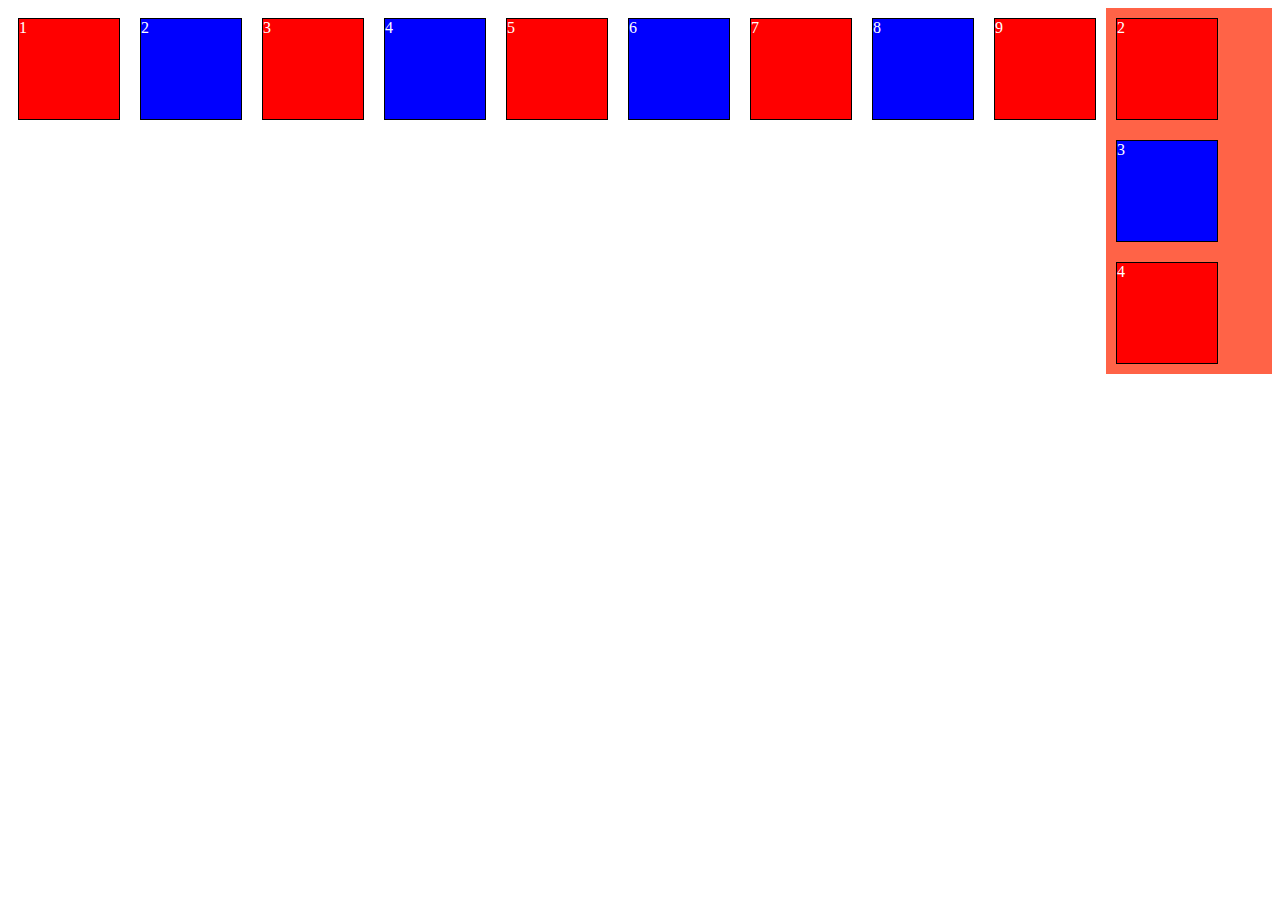
<file: ejemplo2/index.html>
<!DOCTYPE html>
<html>
  <head>
    <title>Cuadrados</title>
    <style type="text/css">
      .square {
        float: left;
        background-color: red;
        width: 100px;
        height: 100px;
        margin: 10px;
        border: 1px solid black;
        color: white;
      }
      .square:nth-child(even) {
        background-color: blue;
      }
      .william{
        background: tomato;
        display: flex;
        flex-direction: column;
        vertical-align: 20px;
      }
    </style>
  </head>
  <body>
    <div class="square">1</div>
    <div class="square">2</div>
    <div class="square">3</div>
    <div class="square">4</div>
    <div class="square">5</div>
    <div class="square">6</div>
    <div class="square">7</div>
    <div class="square">8</div>
    <div class="square">9</div>

    <div class="william">
      <div class="square">2</div>
    <div class="square">3</div>
    <div class="square">4</div>
    </div>
  </body>
</html>
</file>
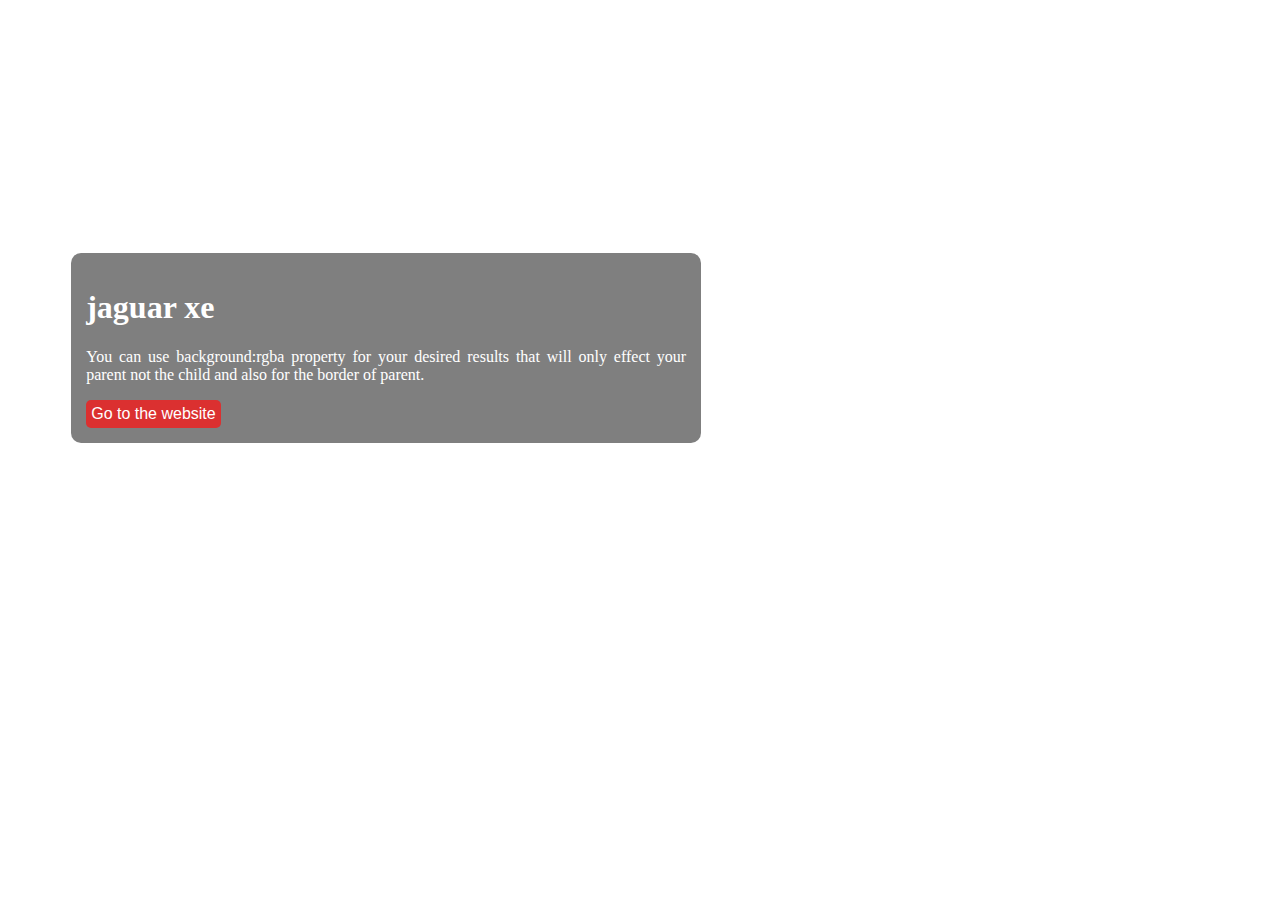
<file: html-css-reto1/index.html>
<!DOCTYPE html>
<html lang="en">

<head>
    <meta charset="utf-8">
    <meta http-equiv="X-UA-Compatible" content="IE=edge">
    <meta name="viewport" content="width=device-width, initial-scale=1">
    <title>Prueba</title>
    <link href="css/style.css" rel="stylesheet">
    <link rel="stylesheet" href="https://fonts.googleapis.com/css?family=Tangerine">
</head>

<body>
    <div class="contenedor">
        <h1>jaguar xe</h1>
        <p>You can use background:rgba property for your desired results that will only effect your parent not the child and also for the border of parent.</p>
        <a href="https://www.jaguar.com/index.html" target="_blank">
            <button type="button">Go to the website</button>
        </a>
    </div>
</body>

</html>
</file>
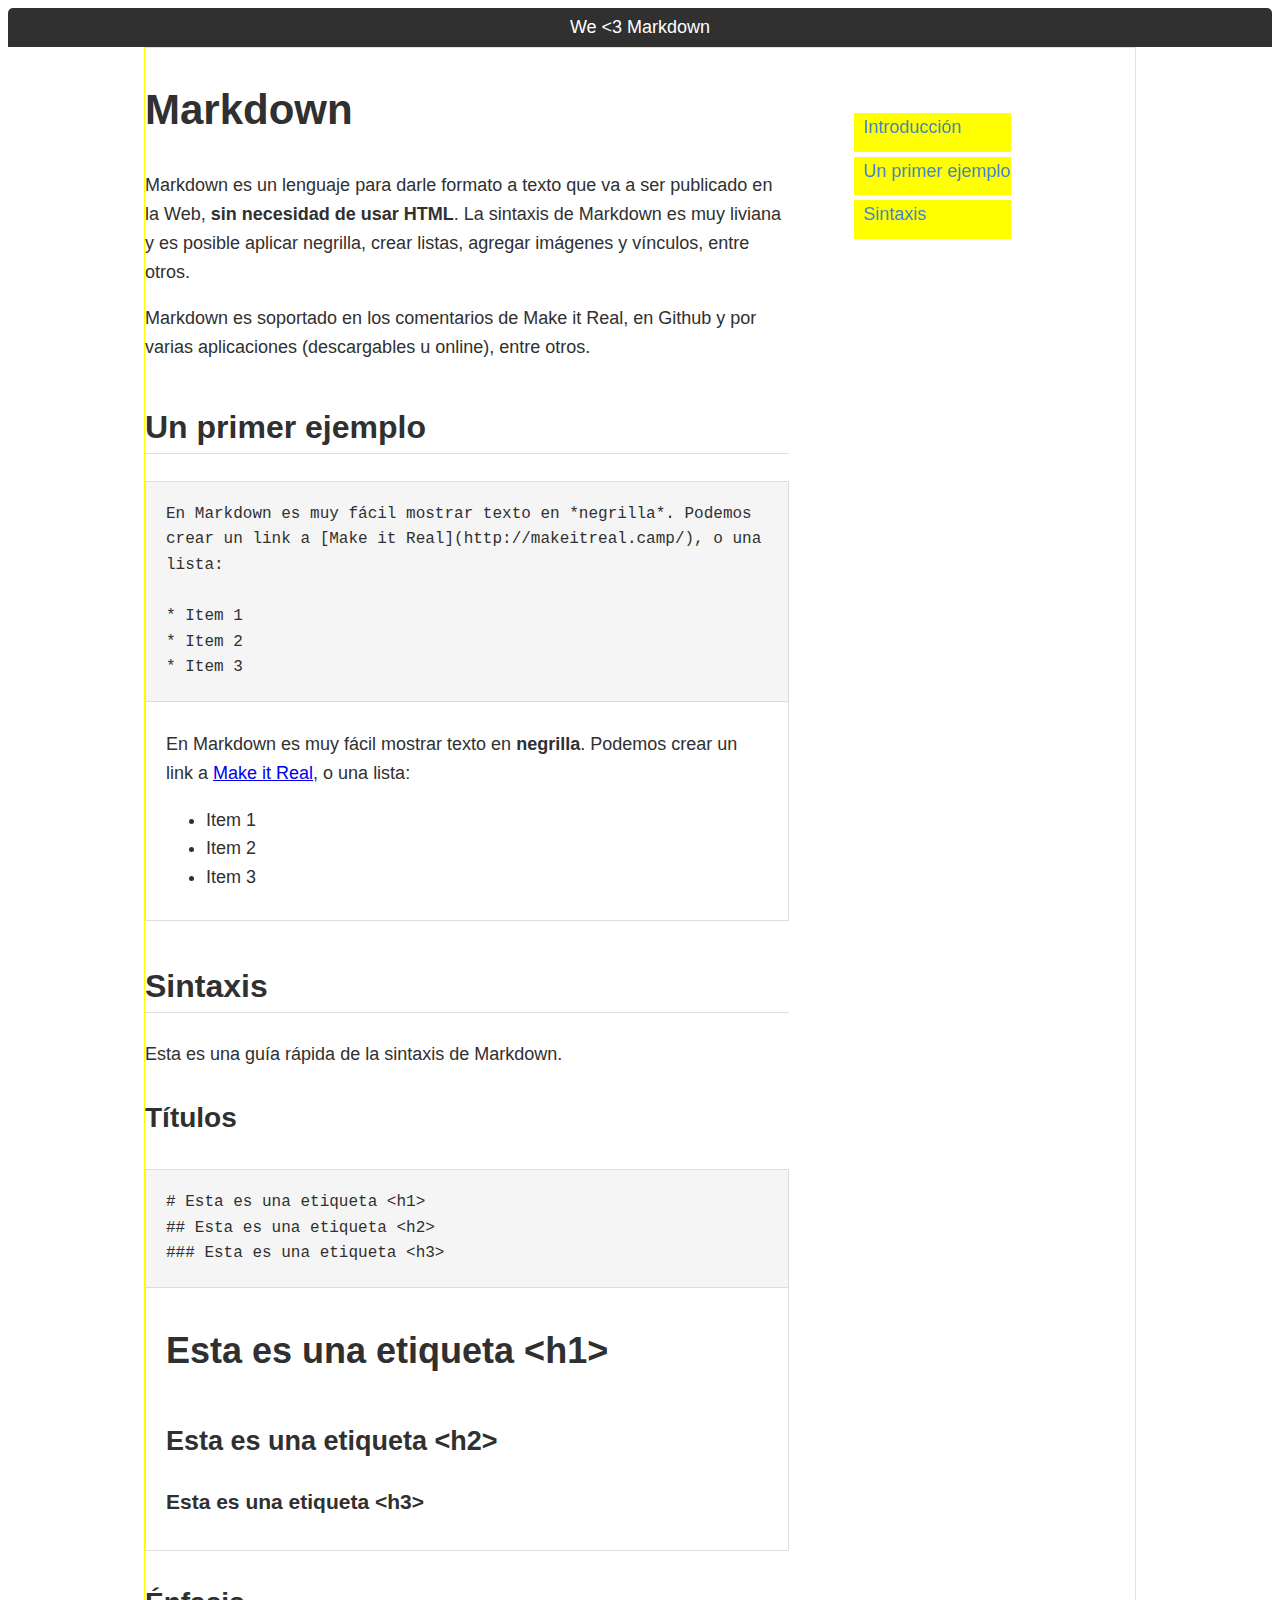
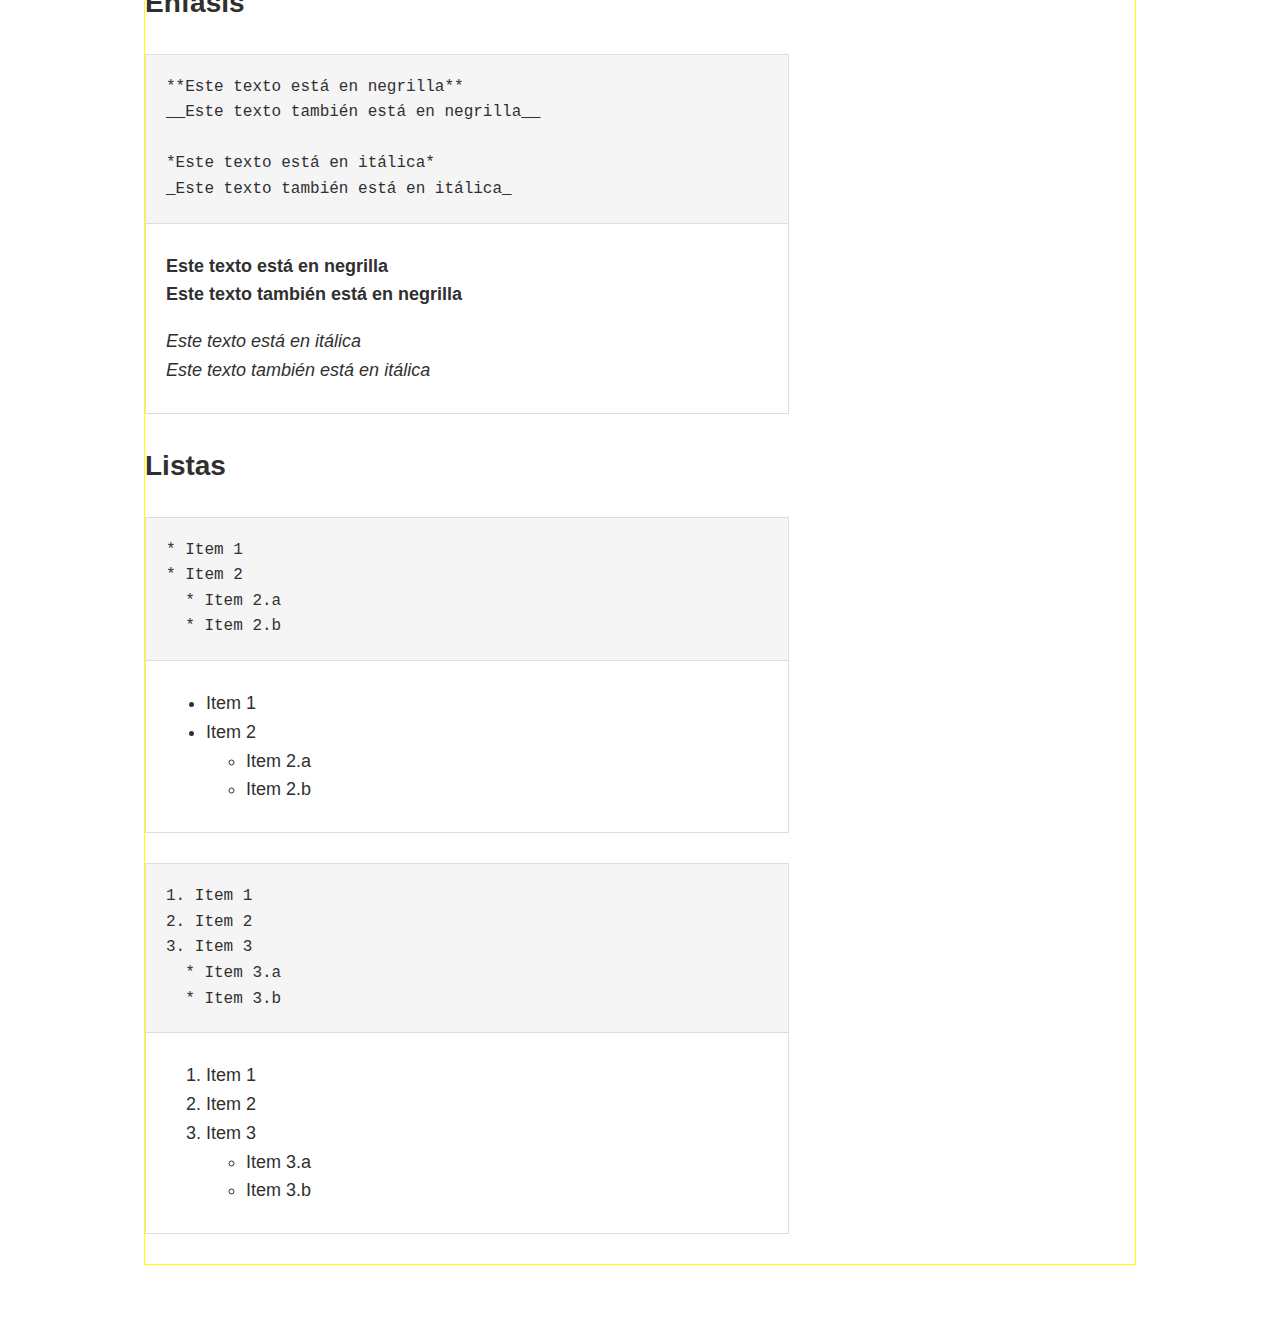
<file: Markdown - copia/index.html>
<!DOCTYPE html>
<html lang="en">
<head>
  <meta charset="UTF-8">
  <title>Markdown</title>

  <!-- <link rel="stylesheet" src="http://normalize-css.googlecode.com/svn/trunk/normalize.css" /> -->
  <link rel="stylesheet" href="style.css">
</head>
<body>
  <div class="ribbon">
    We &lt;3 Markdown
  </div>
  <div class="container">
    <div class="left">
      <h1 id="intro">Markdown</h1>
      <p>Markdown es un lenguaje para darle formato a texto que va a 
        ser publicado en la Web, <strong>sin necesidad de usar 
        HTML</strong>. La sintaxis de Markdown es muy liviana y es 
        posible aplicar negrilla, crear listas, agregar imágenes y 
        vínculos, entre otros.</p>
      
      <p>Markdown es soportado en los comentarios de Make it Real, en 
        Github y por varias aplicaciones (descargables u online), 
        entre otros.</p>
      
      <h2 id="primer-ejemplo">Un primer ejemplo</h2>
      
      <pre class="markdown">En Markdown es muy fácil mostrar texto en *negrilla*. Podemos crear un link a [Make it Real](http://makeitreal.camp/), o una lista:

* Item 1
* Item 2
* Item 3</pre>
      
      <div class="markdown">
        <p>En Markdown es muy fácil mostrar texto en <strong>negrilla</strong>. Podemos crear un link a <a href="http://makeitreal.camp/">Make it Real</a>, o una lista:</p>

        <ul>
          <li>Item 1</li>
          <li>Item 2</li>
          <li>Item 3</li>
        </ul>
      </div>

      <h2 id="sintaxis">Sintaxis</h2>

      <p>Esta es una guía rápida de la sintaxis de Markdown.</p>

      <h3>Títulos</h3>

      <pre class="markdown"># Esta es una etiqueta &lt;h1&gt;
## Esta es una etiqueta &lt;h2&gt;
### Esta es una etiqueta &lt;h3&gt;</pre>
      <div class="markdown">
        <h1>Esta es una etiqueta &lt;h1&gt;</h1>
        <h2>Esta es una etiqueta &lt;h2&gt;</h2>
        <h3>Esta es una etiqueta &lt;h3&gt;</h3>
      </div>

      <h3>Énfasis</h3>
      <pre class="markdown">**Este texto está en negrilla**
__Este texto también está en negrilla__

*Este texto está en itálica*
_Este texto también está en itálica_</pre>
      <div class="markdown">
        <p><strong>Este texto está en negrilla</strong><br>
          <strong>Este texto también está en negrilla</strong></p>
        <p><em>Este texto está en itálica</em><br>
          <em>Este texto también está en itálica</em></p>
      </div>

      <h3>Listas</h3>

      <pre class="markdown">* Item 1
* Item 2
  * Item 2.a
  * Item 2.b</pre>
      <div class="markdown">
        <ul>
          <li>Item 1</li>
          <li>Item 2
            <ul>
              <li>Item 2.a</li>
              <li>Item 2.b</li>
            </ul>
          </li>
        </ul>
      </div>

      <pre class="markdown">1. Item 1
2. Item 2
3. Item 3
  * Item 3.a
  * Item 3.b</pre>
      <div class="markdown">
        <ol>
          <li>Item 1</li>
          <li>Item 2</li>
          <li>Item 3
            <ul>
              <li>Item 3.a</li>
              <li>Item 3.b</li>
            </ul>
          </li>
        </ol>
      </div>

    </div><div class="right">
      <nav>
        <a href="#intro">Introducción</a>
        <a href="#primer-ejemplo">Un primer ejemplo</a>
        <a href="#sintaxis">Sintaxis</a>
        
      </nav>
    </div>
  </div>
</body>
</html>
</file>
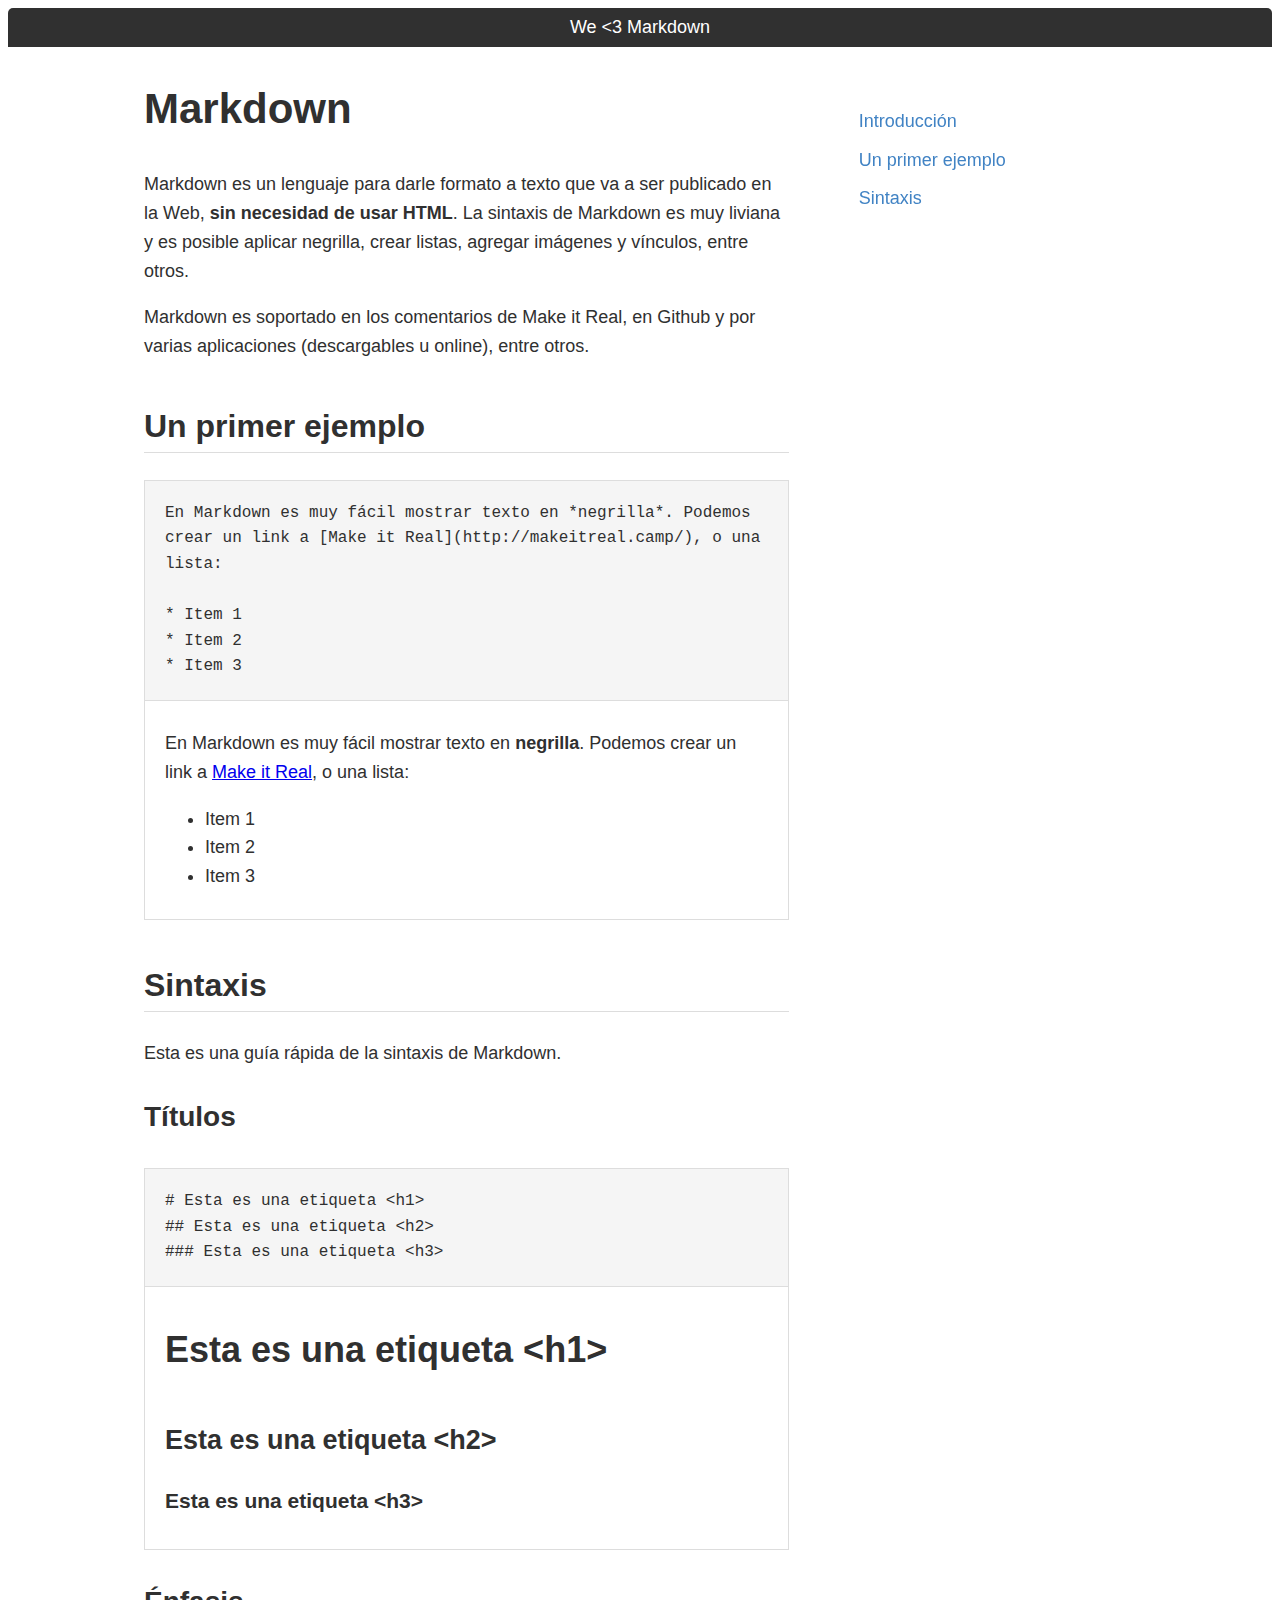
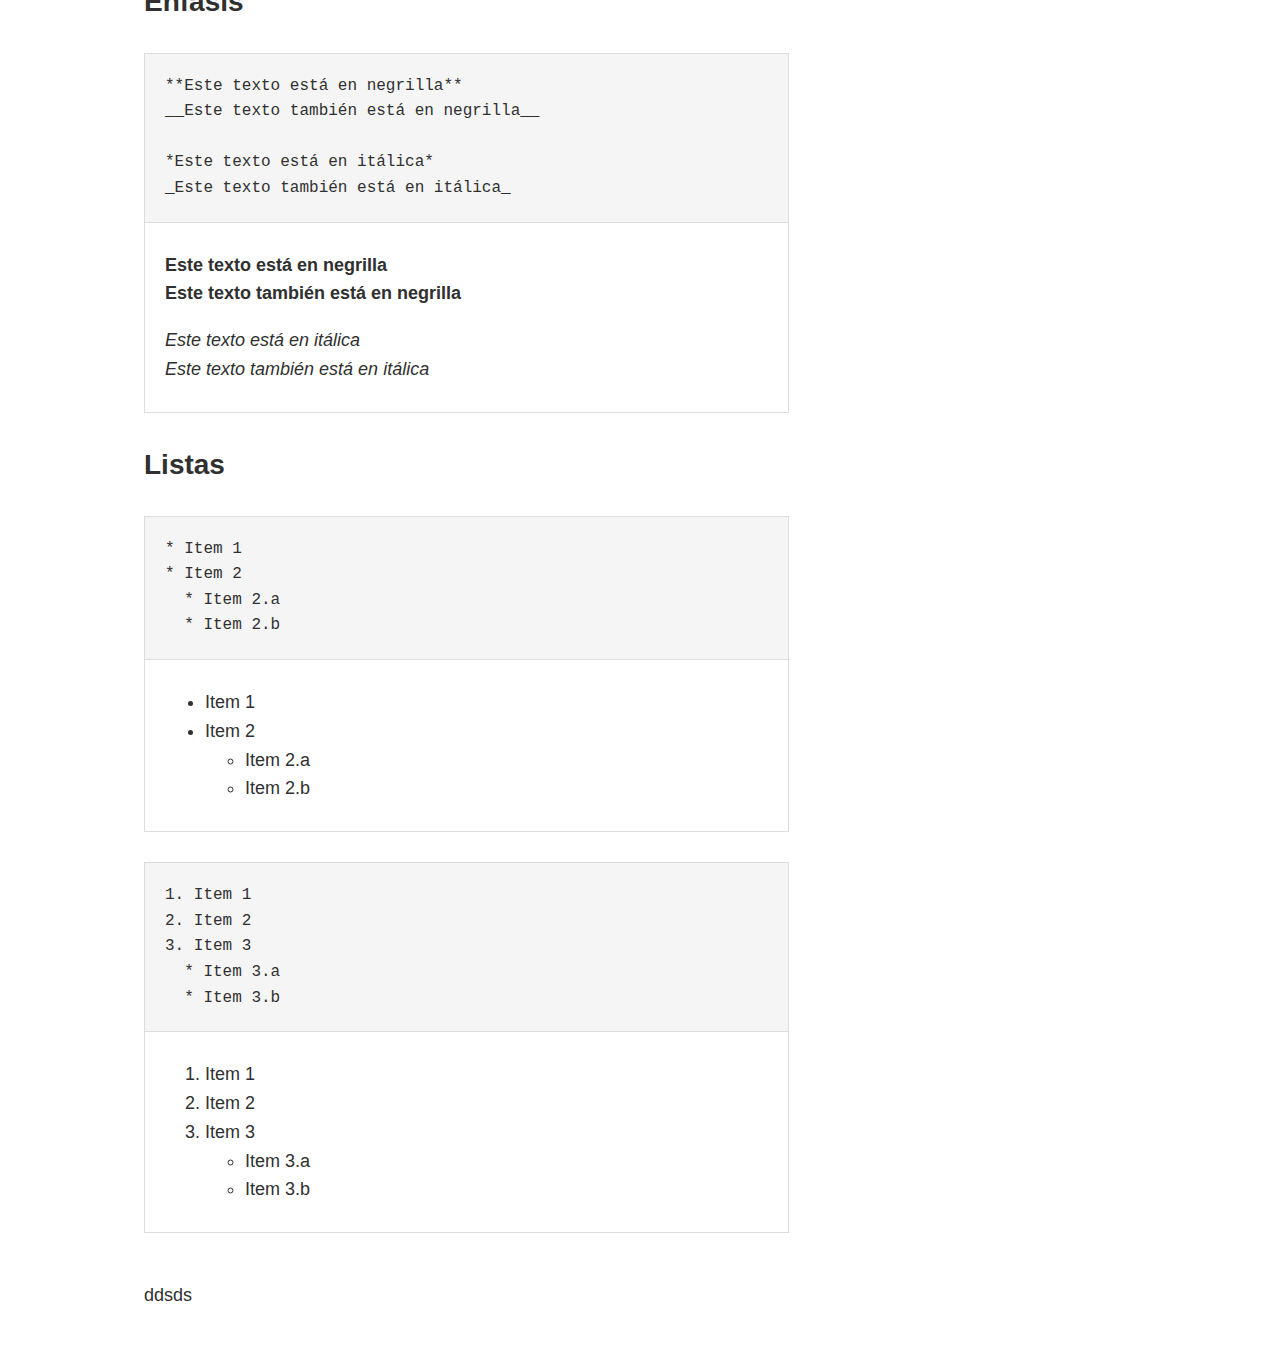
<file: Markdown/index.html>
<!DOCTYPE html>
<html lang="en">
<head>
  <meta charset="UTF-8">
  <title>Markdown</title>

  <!-- <link rel="stylesheet" src="http://normalize-css.googlecode.com/svn/trunk/normalize.css" /> -->
  <link rel="stylesheet" href="style.css">
</head>
<body>
  <div class="ribbon">
    We &lt;3 Markdown
  </div>
  <div class="container">
    <div class="left">
      <h1 id="intro">Markdown</h1>
      <p>Markdown es un lenguaje para darle formato a texto que va a 
        ser publicado en la Web, <strong>sin necesidad de usar 
        HTML</strong>. La sintaxis de Markdown es muy liviana y es 
        posible aplicar negrilla, crear listas, agregar imágenes y 
        vínculos, entre otros.</p>
      
      <p>Markdown es soportado en los comentarios de Make it Real, en 
        Github y por varias aplicaciones (descargables u online), 
        entre otros.</p>
      
      <h2 id="primer-ejemplo">Un primer ejemplo</h2>
      
      <pre class="markdown">En Markdown es muy fácil mostrar texto en *negrilla*. Podemos crear un link a [Make it Real](http://makeitreal.camp/), o una lista:

* Item 1
* Item 2
* Item 3</pre>
      
      <div class="markdown">
        <p>En Markdown es muy fácil mostrar texto en <strong>negrilla</strong>. Podemos crear un link a <a href="http://makeitreal.camp/">Make it Real</a>, o una lista:</p>

        <ul>
          <li>Item 1</li>
          <li>Item 2</li>
          <li>Item 3</li>
        </ul>
      </div>

      <h2 id="sintaxis">Sintaxis</h2>

      <p>Esta es una guía rápida de la sintaxis de Markdown.</p>

      <h3>Títulos</h3>

      <pre class="markdown"># Esta es una etiqueta &lt;h1&gt;
## Esta es una etiqueta &lt;h2&gt;
### Esta es una etiqueta &lt;h3&gt;</pre>
      <div class="markdown">
        <h1>Esta es una etiqueta &lt;h1&gt;</h1>
        <h2>Esta es una etiqueta &lt;h2&gt;</h2>
        <h3>Esta es una etiqueta &lt;h3&gt;</h3>
      </div>

      <h3>Énfasis</h3>
      <pre class="markdown">**Este texto está en negrilla**
__Este texto también está en negrilla__

*Este texto está en itálica*
_Este texto también está en itálica_</pre>
      <div class="markdown">
        <p><strong>Este texto está en negrilla</strong><br>
          <strong>Este texto también está en negrilla</strong></p>
        <p><em>Este texto está en itálica</em><br>
          <em>Este texto también está en itálica</em></p>
      </div>

      <h3>Listas</h3>

      <pre class="markdown">* Item 1
* Item 2
  * Item 2.a
  * Item 2.b</pre>
      <div class="markdown">
        <ul>
          <li>Item 1</li>
          <li>Item 2
            <ul>
              <li>Item 2.a</li>
              <li>Item 2.b</li>
            </ul>
          </li>
        </ul>
      </div>

      <pre class="markdown">1. Item 1
2. Item 2
3. Item 3
  * Item 3.a
  * Item 3.b</pre>
      <div class="markdown">
        <ol>
          <li>Item 1</li>
          <li>Item 2</li>
          <li>Item 3
            <ul>
              <li>Item 3.a</li>
              <li>Item 3.b</li>
            </ul>
          </li>
        </ol>
      </div>

    </div><div class="right">
      <nav>
        <a href="#intro">Introducción</a>
        <a href="#primer-ejemplo">Un primer ejemplo</a>
        <a href="#sintaxis">Sintaxis</a>
        
      </nav>
    </div>
    <p>ddsds</p>
  </div>
</body>
</html>
</file>
<file: html-css-reto1/css/style.css>
body {
    background-image: url('https://s3.amazonaws.com/makeitreal/cars/jaguar-xe.jpg');
    background-repeat: no-repeat;
    background-position: center center;
    background-size: cover;
    background-attachment: fixed;
}

.contenedor {
    font-family: 'Roboto', serif;
    max-width: 600px;
    background: rgba(0, 0, 0, 0.5);
    color: white;
    padding: 15px;
    border-radius: 10px;
    margin-top: 20%;
    margin-left: 5%;
    text-align: justify;
}


.contenedor button {
    background-color: #DB3030;
    border: none;
    color: white;
    text-align: center;
    text-decoration: none;
    display: inline-block;
    font-size: 16px;
    border-radius: 5px;
    padding: 5px;
}
</file>
<file: Markdown - copia/style.css>
* { box-sizing: border-box; }

body {
  color: #303030;
  font-family: 'Helvetica Neue', Arial, sans-serif;
  font-size: 18px;
  line-height: 1.6;
}

.ribbon {
  background-color: #303030;
  color: white;
  text-align: center;
  border-top-right-radius: 5px;
  border-top-left-radius: 5px;
  padding: 5px 15px;
}

h1 { font-size: 42px; }
h2 {
  font-size: 32px;
  border-bottom: 1px solid #ddd;
  margin-top: 40px;
}
h3 { font-size: 28px; }

.container {
  width: 992px;
  margin-left: auto;
  margin-right: auto;
  margin-bottom: 60px;
  border:1px solid yellow;
}

.left {
  display: inline-block;
  width: 65%;
}

.right {
  display: inline-block;
  width: 35%;
  vertical-align: top;
}

nav {
  margin: 40px 0 0 40px;
  padding: 20px 20px 10px;
  position: fixed;
}

nav a {
  display: block;
  color: #4183c4;
  font-size: 18px;
  text-decoration: none;
  padding: 0 0 10px 10px;
  background: yellow;
  margin: 5px;
}

.markdown { border: 1px solid #ddd; }

pre.markdown {
  background: whiteSmoke;
  font-size: 16px;
  white-space: pre-wrap;
  padding: 20px;
  margin: 0;
}

div.markdown {
  font-size: 18px;
  margin: -1px 0 30px;
  padding: 10px 20px;
}

div.markdown h1 { font-size: 36px; }
div.markdown h2 { font-size: 27px; border: none; }
div.markdown h3 { font-size: 21px; }

.asdfd{
  display: flex;
  align-items: center;
}
</file>
<file: Markdown/style.css>
* { box-sizing: border-box; }

body {
  color: #303030;
  font-family: 'Helvetica Neue', Arial, sans-serif;
  font-size: 18px;
  line-height: 1.6;
}

.ribbon {
  background-color: #303030;
  color: white;
  text-align: center;
  border-top-right-radius: 5px;
  border-top-left-radius: 5px;
  padding: 5px 15px;
}

h1 { font-size: 42px; }
h2 {
  font-size: 32px;
  border-bottom: 1px solid #ddd;
  margin-top: 40px;
}
h3 { font-size: 28px; }

.container {
  width: 992px;
  margin-left: auto;
  margin-right: auto;
  margin-bottom: 60px;
}

.left {
  display: inline-block;
  width: 65%;
}

.right {
  display: inline-block;
  width: 35%;
  vertical-align: top;
}

nav {
  margin: 40px 0 0 40px;
  padding: 20px 20px 10px;
  position: fixed;
}

nav a {
  display: block;
  color: #4183c4;
  font-size: 18px;
  text-decoration: none;
  padding: 0 0 10px 10px;
}

.markdown { border: 1px solid #ddd; }

pre.markdown {
  background: whiteSmoke;
  font-size: 16px;
  white-space: pre-wrap;
  padding: 20px;
  margin: 0;
}

div.markdown {
  font-size: 18px;
  margin: -1px 0 30px;
  padding: 10px 20px;
}

div.markdown h1 { font-size: 36px; }
div.markdown h2 { font-size: 27px; border: none; }
div.markdown h3 { font-size: 21px; }
</file>
